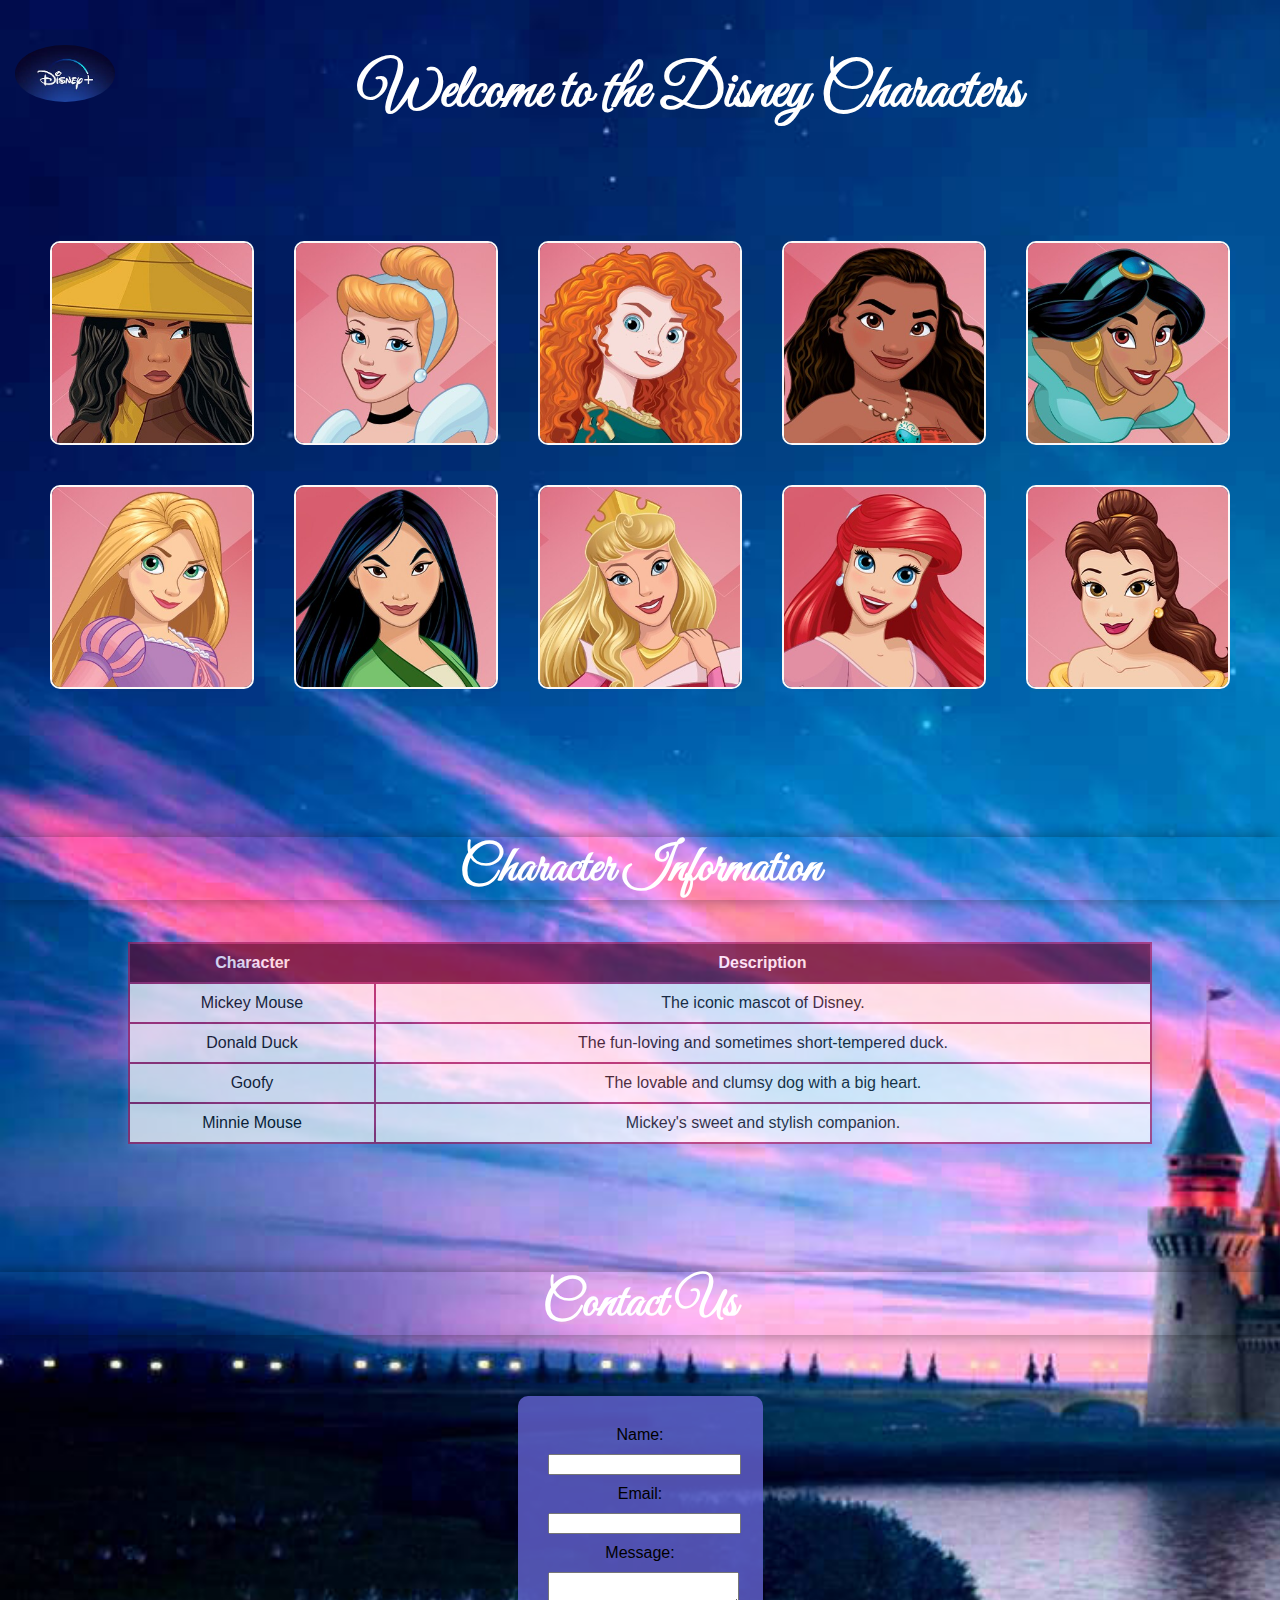
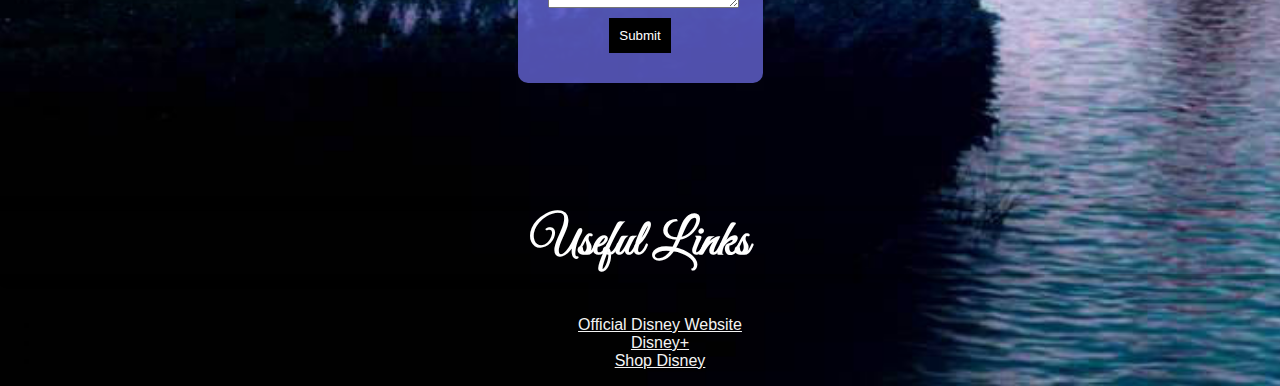
<file: www/index.html>
<!DOCTYPE html>
<html lang="en">
<head>
    <meta charset="UTF-8">
    <meta name="viewport" content="width=device-width, initial-scale=1.0">
    <title>Disney Characters</title>
    <link rel="stylesheet" href="style.css"> <!-- External CSS -->
    <style>
        @import url('https://fonts.googleapis.com/css2?family=Great+Vibes&display=swap');
        
body {
    font-family: Arial, sans-serif;
    background-color: #f4f4f4;
    text-align: center;
    background-image: url(cassel.jpg)  ;
    background-size: cover;
  margin: 0;
}

header{
background: rgba(15, 15, 97, 0.8) transparent;
padding: 15px;
font-size: 30px;
font-family: 'Great Vibes', cursive;

}
.id{
    border-radius: 50%;
    image-resolution: 10px;
    float: left;
    width: 100px;
    height: auto;
    padding-top: 0px;
    margin-top: 30px;
}



h1{
    border-color: #fff;
    text-shadow: #fff;
    color: #ffffff;
}
h2{
    border-color: #fff;
    text-shadow: #fff;
    color: #ffffff;
    font-size: 50px;
    font-family: 'Great Vibes', cursive;
    margin-top: 10%;
    box-shadow: 

    5px 5px 10px rgba(0, 0, 0, 0.2), 

    -5px -5px 10px rgba(0, 0, 0, 0.2);
    padding: 0;

}
h1:hover{
    box-shadow: #fff;
}
.container {
    display: flex;
    flex-wrap: wrap;
    justify-content: center;
}
.character {
    position: relative;
    margin: 20px;
    border: 2px solid #faf8f8;
    border-radius: 10px;
    overflow: hidden;
    width: 200px;
    cursor: pointer;
}
.character img {
    width: 100%;
    height: auto;
    display: block;
}

.character :hover{
    border:2px rgb(6, 1, 31);
}
.info {
    position: absolute;
    bottom: 0;
    left: 0;
    width: 100%;
    background: rgba(82, 7, 38, 0.7);
    color: white;
    padding: 10px;
    opacity: 0;
    transition: opacity 0.3s;
}
.character:hover .info {
    opacity: 1;
}
table {
    width: 80%;
    margin: 20px auto;
    border-collapse: collapse;
    background: #fff;
    opacity: 0.7;
    box-shadow: 0px 4px 10px rgba(125, 143, 224, 0.7);
}
table, th, td {
    border: 2px solid rgb(161, 31, 96);
    padding: 10px;
    text-align: center;
    text-decoration-color: #000;
}
th {
    background: #5a042c;
    color: rgb(255, 255, 255);
    border: #000;
    
}

tr:hover {background-color: rgb(209, 111, 144);}

form {
    background: rgba(100, 100, 211, 0.8);
    padding: 30px;
    border-radius: 10px;
    display:inline-table;
    margin-top: 20px;
}
label, input, textarea {
    display: block;
    width: 100%;
    margin-bottom: 10px;
}

a{
    color: #f4f4f4;
}
a:hover{
    color: aqua;
}

button {
    background: #000;
    color: white;
    padding: 10px;
    border: none;
    cursor: pointer;
}
button:hover {
    background: #444;
}

    </style>
</head>
<body>
   
  <header>
    <img src="logo.jpeg" alt="Disney World" class="id">
    <h1>Welcome to the Disney Characters </h1>
  </header>
  <br>
  <br>
    <nav>
    
    <div class="container">
        <div class="character">
            <img src="raya.jpeg" alt="Mickey Mouse">
            <div class="info">Raya is an independent warrior and resilient hero, whose wit is as sharp as her blade. 
                Despite personal loss, perilous encounters, and numerous setbacks, Raya never gives up. </div>
        </div>
        <div class="character">
            <img src="cindrella.jpeg" alt="Donald Duck">
            <div class="info">Cinderella knows that being a positive influence is a 
                sort of magic that can transform the world, so she is warm and sincere with everyone she meets.</div>
        </div>
        <div class="character">
            <img src="merida.jpeg" alt="Goofy">
            <div class="info">Merida believes that if you don’t like a certain story about you, you can write your own. 
                Determined to create her own path in life, 
                Merida defies an age-old custom sacred to her parents and the Lords of the Land.</div>
        </div>
        <div class="character">
            <img src="moana.jpeg" alt="Minnie Mouse">
            <div class="info">Moana is a strong-willed, independent wayfinder. Though she has moments of self-doubt, s
                he has great pride in who she is and where she comes from, and doesn’t back away from new challenges.</div>
        </div>
        <div class="character">
            <img src="jasmine.jpeg" alt="Minnie Mouse">
            <div class="info">Jasmine is incredibly independent and strong. S
                he isn’t afraid to speak her mind, no matter who she’s up against, and won’t hesitate to stand up for what’s right.</div>
        </div>
        <div class="character">
            <img src="rapunzel.jpeg" alt="Minnie Mouse">
            <div class="info">Rapunzel is the creative, spirited Princess of Corona,
                 with a strong sense of curiosity about the world, and a willingness to step outside of her comfort zone. </div>
        </div>
        <div class="character">
            <img src="mulan.jpeg" alt="Minnie Mouse">
            <div class="info">Mulan is clever and down-to-earth, and with the help of her new friends,
                 proves her worth to her family and country by becoming a legendary warrior and savior of China.</div>
        </div>
        <div class="character">
            <img src="aurora.jpeg" alt="Minnie Mouse">
            <div class="info">Also known as Briar Rose, Aurora is graceful, playful, and optimistic. She knows that a wonderful future awaits, 
                if you just have the courage to dream it, and her joy for life is reflected in her imaginative interactions with her forest friends.</div>
        </div>
        <div class="character">
            <img src="ariel.jpeg" alt="Minnie Mouse">
            <div class="info">Driven by her independent spirit and curiosity (to both Sebastian and her father’s chagrin!),
                 Ariel is always looking to learn about the treasures she finds and the people around her.</div>
        </div>
        <div class="character">
            <img src="belle.jpeg" alt="Minnie Mouse">
            <div class="info">Belle is imaginative and smart, and comfortable being authentically herself. She adores a good book, 
                because different stories bring her to new places, 
                introduce her to new people, and allow her to see new perspectives.</div>
        </div>
        
    </div>
    </nav>

    <h2>Character Information</h2>
    <table>
        <tr>
            <th>Character</th>
            <th>Description</th>
        </tr>
        <tr>
            <td>Mickey Mouse</td>
            <td>The iconic mascot of Disney.</td>
        </tr>
        <tr>
            <td>Donald Duck</td>
            <td>The fun-loving and sometimes short-tempered duck.</td>
        </tr>
        <tr>
            <td>Goofy</td>
            <td>The lovable and clumsy dog with a big heart.</td>
        </tr>
        <tr>
            <td>Minnie Mouse</td>
            <td>Mickey's sweet and stylish companion.</td>
        </tr>
    </table>

    <h2>Contact Us</h2>
    <form action="#" method="post">
        <label for="name">Name:</label>
        <input type="text" id="name" name="name" required>
        
        <label for="email">Email:</label>
        <input type="email" id="email" name="email" required>
        
        <label for="message">Message:</label>
        <textarea id="message" name="message" required></textarea>
        
        <button type="submit">Submit</button>
    </form>

    <h2>Useful Links</h2>
    <ul>
        <li><a href="https://www.disney.com">Official Disney Website</a></li>
        <li><a href="https://www.disneyplus.com">Disney+</a></li>
        <li><a href="https://www.shopdisney.com">Shop Disney</a></li>
    </ul>
</body>
</html>
</file>
<file: www/style.css>
body {
    font-family: Arial, sans-serif;
    background-color: #f4f4f4;
    text-align: center;
    background-image: url(cassel.jpg)  ;
    background-size: cover;
  margin: 0;
}

header{
background: rgba(15, 15, 97, 0.8) transparent;
padding: 15px;
font-size: 30px;
font-family: 'Great Vibes', cursive;

}
.id{
    border-radius: 50%;
    image-resolution: 10px;
    float: left;
    width: 100px;
    height: auto;
    padding-top: 0px;
    margin-top: 30px;
}



h1{
    border-color: #fff;
    text-shadow: #fff;
    color: #ffffff;
}
h2{
    border-color: #fff;
    text-shadow: #fff;
    color: #ffffff;
    font-size: 50px;
    font-family: 'Great Vibes', cursive;
    margin-top: 10%;
    box-shadow: 

    5px 5px 10px rgba(0, 0, 0, 0.2), 

    -5px -5px 10px rgba(0, 0, 0, 0.2);
    padding: 0;

}
h1:hover{
    box-shadow: #fff;
}
.container {
    display: flex;
    flex-wrap: wrap;
    justify-content: center;
}
.character {
    position: relative;
    margin: 20px;
    border: 2px solid #faf8f8;
    border-radius: 10px;
    overflow: hidden;
    width: 200px;
    cursor: pointer;
}
.character img {
    width: 100%;
    height: auto;
    display: block;
}

.character :hover{
    border:2px rgb(6, 1, 31);
}
.info {
    position: absolute;
    bottom: 0;
    left: 0;
    width: 100%;
    background: rgba(82, 7, 38, 0.7);
    color: white;
    padding: 10px;
    opacity: 0;
    transition: opacity 0.3s;
}
.character:hover .info {
    opacity: 1;
}
table {
    width: 80%;
    margin: 20px auto;
    border-collapse: collapse;
    background: #fff;
    opacity: 0.7;
    box-shadow: 0px 4px 10px rgba(125, 143, 224, 0.7);
}
table, th, td {
    border: 2px solid rgb(161, 31, 96);
    padding: 10px;
    text-align: center;
    text-decoration-color: #000;
}
th {
    background: #5a042c;
    color: rgb(255, 255, 255);
    border: #000;
    
}

tr:hover {background-color: rgb(209, 111, 144);}

form {
    background: rgba(100, 100, 211, 0.8);
    padding: 30px;
    border-radius: 10px;
    display:inline-table;
    margin-top: 20px;
}
label, input, textarea {
    display: block;
    width: 100%;
    margin-bottom: 10px;
}

a{
    color: #f4f4f4;
}
a:hover{
    color: aqua;
}

button {
    background: #000;
    color: white;
    padding: 10px;
    border: none;
    cursor: pointer;
}
button:hover {
    background: #444;
}
</file>
